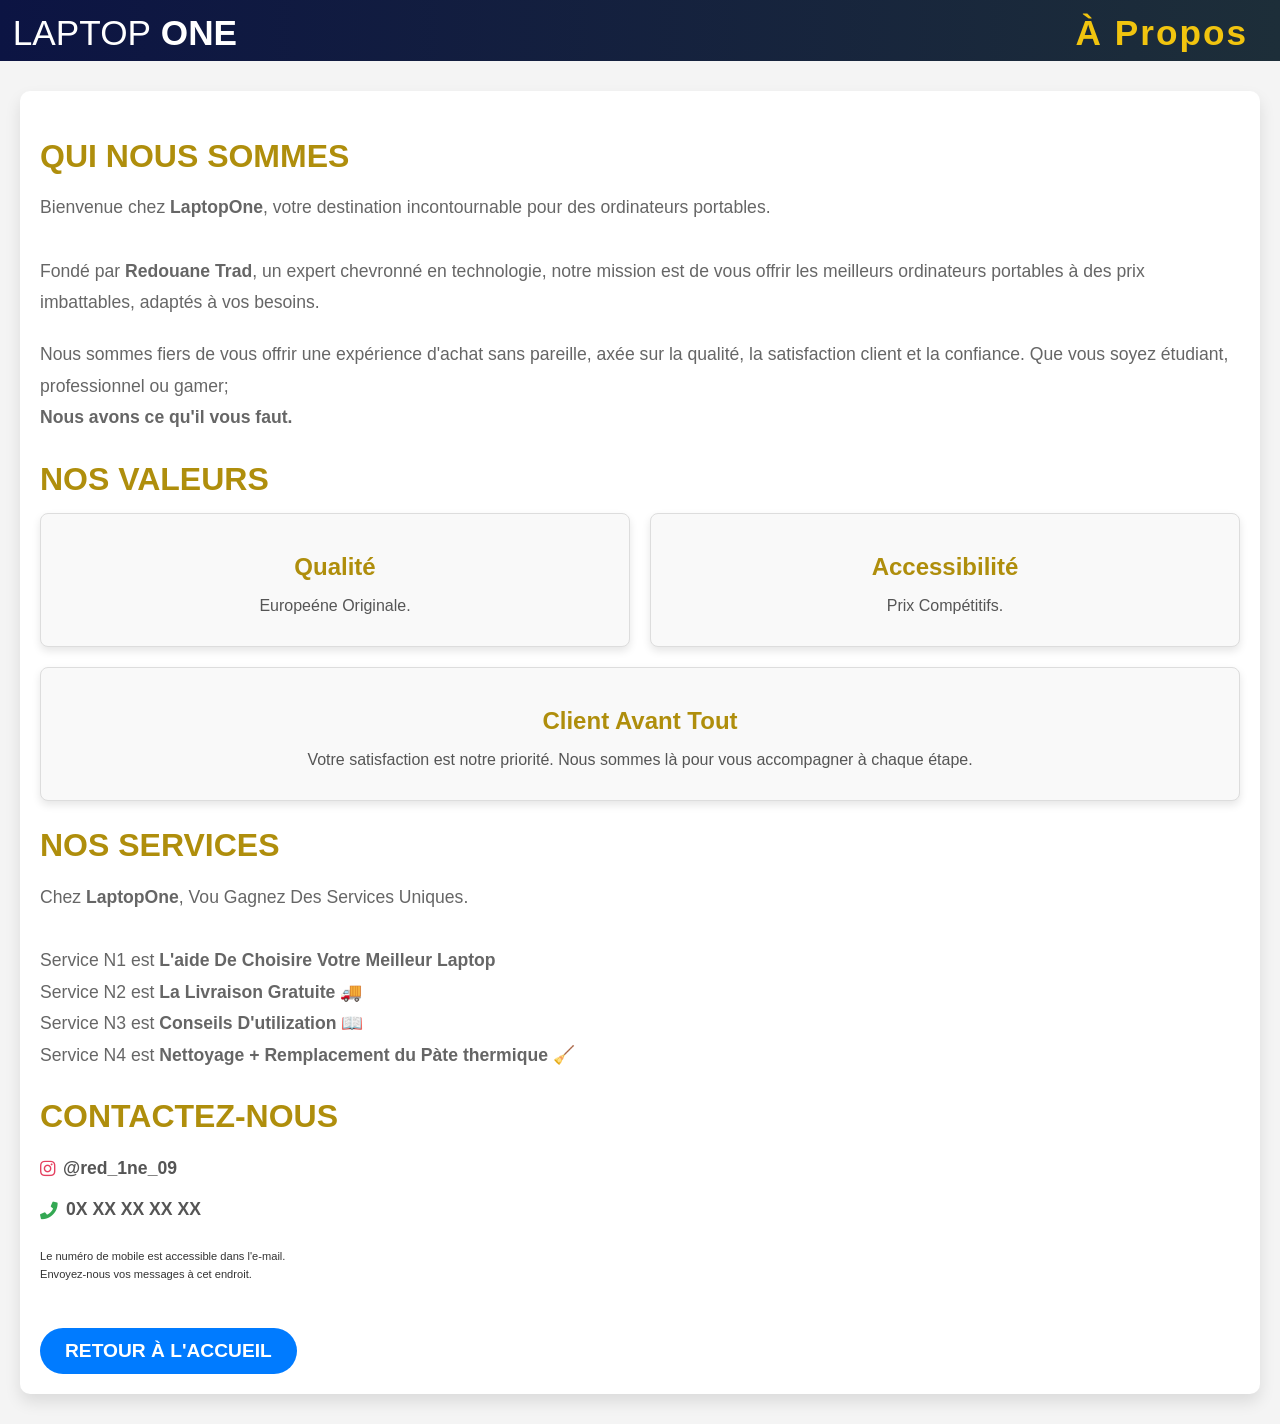
<file: About/about.html>
<!DOCTYPE html>
<html lang="en">
<head>
    <meta charset="UTF-8">
    <meta name="viewport" content="width=device-width, initial-scale=1.0">
    <title>About Us - Laptop Store</title>
    <link href="https://cdnjs.cloudflare.com/ajax/libs/font-awesome/5.15.4/css/all.min.css" rel="stylesheet">
    <link rel="stylesheet" href="about.css">
</head>
    <body>
        <div class="hero">
            <p>LAPTOP<strong> ONE</strong></p>
            <h1>À Propos</h1>
        </div>
        <div class="container">
            <h2>Qui Nous Sommes</h2>
            <p class="content">Bienvenue chez <strong>LaptopOne</strong>, votre destination incontournable pour des ordinateurs portables.<br><br>Fondé par <strong>Redouane Trad</strong>, un expert chevronné en technologie, notre mission est de vous offrir les meilleurs ordinateurs portables à des prix imbattables, adaptés à vos besoins.</p>
            <p class="content">Nous sommes fiers de vous offrir une expérience d'achat sans pareille, axée sur la qualité, la satisfaction client et la confiance. Que vous soyez étudiant, professionnel ou gamer;<br><strong> Nous avons ce qu'il vous faut.</strong></p>
            
            <h2>Nos Valeurs</h2>
            <div class="values">
                <div class="value-card">
                    <h3>Qualité</h3>
                    <p>Europeéne Originale.</p>
                </div>
                <div class="value-card">
                    <h3>Accessibilité</h3>
                    <p>Prix Compétitifs.</p>
                </div>
                <div class="value-card">
                    <h3>Client Avant Tout</h3>
                    <p>Votre satisfaction est notre priorité. Nous sommes là pour vous accompagner à chaque étape.</p>
                </div>
            </div>

            
            <h2>Nos Services</h2>
            <p class="content">Chez <strong>LaptopOne</strong>, Vou Gagnez Des Services Uniques. <br>
                <br>Service N1 est<strong> L'aide De Choisire Votre Meilleur Laptop</strong>
                <br>Service N2 est<strong> La Livraison Gratuite 🚚</strong>
                <br>Service N3 est<strong> Conseils D'utilization 📖</strong>
                <br>Service N4 est<strong> Nettoyage + Remplacement du Pàte thermique 🧹</strong>
            
            <h2 id="Contacts">Contactez-Nous</h2>
            <div class="contact" style="font-size: 16px;">
                <p class="content">
                    <span style="display: flex; align-items: center; margin-bottom: 10px;">
                        <i class="fab fa-instagram" style="color: #E4405F; margin-right: 8px;"></i>
                        <a href="https://www.instagram.com/red_1ne_09" style="color: #555; text-decoration: none; font-weight: bold;">@red_1ne_09</a>
                    </span>
                    <span style="display: flex; align-items: center;">
                        <i class="fas fa-phone" style="color: #34A853; margin-right: 8px;"></i>
                        <a style="color: #555; text-decoration: none; font-weight: bold;">0X XX XX XX XX</a>
                    </span>
                    <span>
                        <p style="text-align: start;"><small><small>Le numéro de mobile est accessible dans l'e-mail. <br>Envoyez-nous vos messages à cet endroit.</small></small></p>
                    </span>
                </p>
            </div>

            <a href="../index.html" class="back-btn">Retour à l'accueil</a>
        </div>
    </body>
</html>
</file>
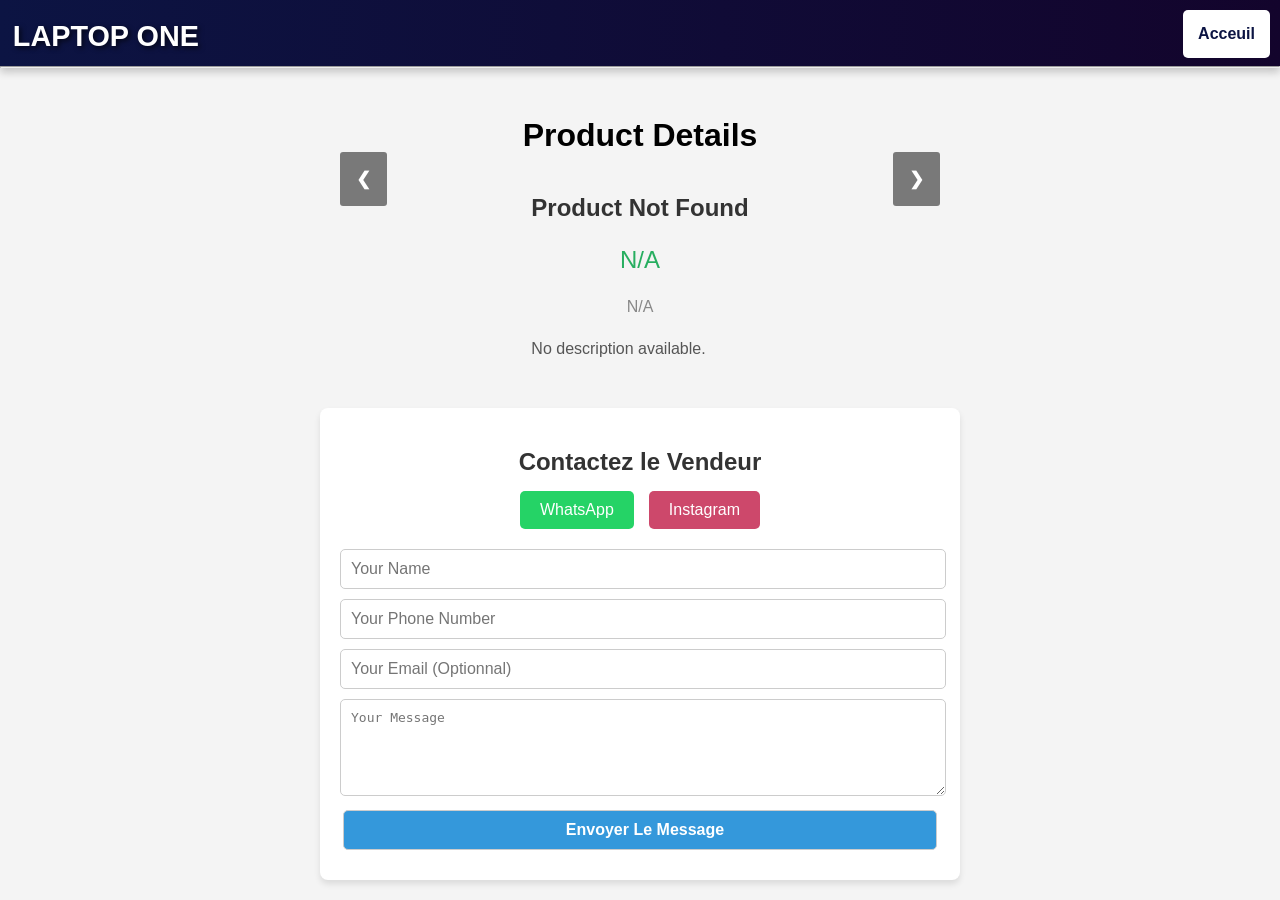
<file: Product/product.html>
<!DOCTYPE html>
<html lang="en">
<head>
    <meta charset="UTF-8">
    <meta name="viewport" content="width=device-width, initial-scale=1.0">
    <title>Product Details</title>
    <link rel="stylesheet" href="product.css">
</head>
<body>
    <div id="Header">
        <div class="Title">
            <h1 class="Logo">LAPTOP <strong>ONE</strong></h1>
            <a href="../index.html" class="home-button">Acceuil</a>
        </div>
        <hr>
    </div>
    <div class="container">
        <h1>Product Details</h1>
        <div class="product-details">
            <div class="image-slider" id="image-slider">
                <a class="prev" onclick="changeSlide(-1)">&#10094;</a>
                <a class="next" onclick="changeSlide(1)">&#10095;</a>
            </div>
            <div class="product-info">
                <h2 id="product-name">Laptop Model</h2>
                <p class="price" id="product-price">$899.99</p>
                <p class="condition" id="product-condition">Condition: New</p>
                <p class="description" id="product-description">
                    This laptop features the latest technology with a high-resolution display, fast processor, and ample storage space.
                </p>
            </div>
        </div>
        
        <div class="contact-section">
            <h2>Contactez le Vendeur</h2>
            <div class="contact-buttons">
                <a href="https://wa.me/0662673530" class="whatsapp" target="_blank">WhatsApp</a>
                <a href="https://www.instagram.com/red_1ne_09/" class="instagram" target="_blank">Instagram</a>
            </div>
            
            <form class="contact-form" action="https://formspree.io/f/xovvkbko" method="POST">
                <input type="hidden" name="product_id" id="product-id" value="default_id">
                <input type="text" name="name" placeholder="Your Name" required>
                <input type="number" name="number" placeholder="Your Phone Number" required>
                <input type="email" name="email" placeholder="Your Email (Optionnal)">
                <textarea name="message" placeholder="Your Message" rows="5" required></textarea>
                <button type="submit">Envoyer Le Message</button>
            </form>
            
        </div>
    </div>

    <script>
        const productData = {
            
            '1': {
                name: 'ASUS ROG Strix G17',
                price: '335000DA',
                condition: 'Condition: New',
                description: `This ASUS ROG laptop features a Ryzen 9 processor, powerful graphics, and a sleek design.`,
                images: [
                    'https://deystore.dz/wp-content/uploads/2024/12/ROG-1.jpg',
                    'https://deystore.dz/wp-content/uploads/2024/12/ROG-2.jpg',
                    'https://deystore.dz/wp-content/uploads/2024/12/ROG-3.jpg'
                ]
            }
        };

        let slideIndex = 0;

        const params = new URLSearchParams(window.location.search);
        const productNumber = params.get('product');

        const data = productData[productNumber] || {};
        document.getElementById('product-name').textContent = data.name || 'Product Not Found';
        document.getElementById('product-price').textContent = data.price || 'N/A';
        document.getElementById('product-condition').textContent = data.condition || 'N/A';
        document.getElementById('product-description').innerText = data.description || 'No description available.';

        const imageSlider = document.getElementById('image-slider');
        if (data.images && data.images.length > 0) {
            data.images.forEach((imageUrl, index) => {
                const slideDiv = document.createElement('div');
                slideDiv.className = 'slide';
                slideDiv.style.display = index === 0 ? 'block' : 'none';
                slideDiv.innerHTML = `<img src="${imageUrl}" alt="Laptop Image ${index + 1}">`;
                imageSlider.insertBefore(slideDiv, imageSlider.querySelector('.next'));
            });
        }

        function showSlides() {
            const slides = document.querySelectorAll('.slide');
            slides.forEach((slide, index) => {
                slide.style.display = index === slideIndex ? 'block' : 'none';
            });
        }

        function changeSlide(n) {
            const slides = document.querySelectorAll('.slide');
            slideIndex += n;
            if (slideIndex >= slides.length) slideIndex = 0;
            if (slideIndex < 0) slideIndex = slides.length - 1;
            showSlides();
        }

        showSlides();

        function sendMessage(event) {
            event.preventDefault();
            const name = document.getElementById('user-name').value;
            const message = document.getElementById('user-message').value;
            const number = document.getElementById('user-number').value;

            alert(`Message sent! Name: ${name}, Message: ${message}, Number: ${number}`);
        }

        function ChangeDefaultID(){
            // Example: Get product ID from URL query parameters
            const parameters = new URLSearchParams(window.location.search);
            const productId = parameters.get('product') || 'default_id';
    
            // Set the product ID in the hidden input field
            document.getElementById('product-id').value = productId;
        }
        ChangeDefaultID();

    </script>
</body>
</html>
</file>
<file: About/about.css>
body {
    font-family: 'Arial', sans-serif;
    margin: 0;
    padding: 0;
    background-color: #f4f4f4;
    color: #333;
}

.hero {
    background: linear-gradient(to right, #0c1443, #1d2e39);
    padding-top: 5px;
    text-align: center;
    display: flex;
    align-items: center;
}

.hero h1 {
    color: #f1c40f;
    font-size: 2.2em;
    
    margin: 0 auto;
    width: 45%;
    
    
    letter-spacing: 2px;
    text-align: end;
    
}

.hero p {
    color: white;
    font-size: 2.2em;
    margin: 0;
    line-height: 1.6;
    width: 49%;
    text-align:start;
    margin-left: 1%;
}

.container {
    max-width: 1200px;
    margin: 30px auto;
    padding: 20px;
    background: #fff;
    border-radius: 10px;
    box-shadow: 0 8px 16px rgba(0, 0, 0, 0.1);
}

h2 {
    font-size: 2em;
    color: #af8e0c;
    margin-bottom: 15px;
    text-transform: uppercase;
}

.content {
    line-height: 1.8;
    font-size: 1.1em;
    color: #666;
    margin-bottom: 20px;
}

.values {
    display: flex;
    justify-content: space-between;
    flex-wrap: wrap;
    gap: 20px;
}

.value-card {
    flex: 1 1 30%;
    background: #f9f9f9;
    border: 1px solid #ddd;
    border-radius: 8px;
    padding: 15px;
    text-align: center;
    box-shadow: 0 4px 8px rgba(0, 0, 0, 0.1);
}

.value-card h3 {
    font-size: 1.5em;
    margin-bottom: 10px;
    color: #af8e0c;
}

.value-card p {
    font-size: 1em;
    color: #555;
}

.back-btn {
    display: inline-block;
    padding: 12px 25px;
    background: #007BFF;
    color: #fff;
    font-size: 1.2em;
    font-weight: bold;
    text-transform: uppercase;
    text-decoration: none;
    border-radius: 25px;
    margin: 30px auto 0;
    transition: 0.3s ease;
    text-align: center;
    width: fit-content;
}

.back-btn:hover {
    background: #0056b3;
}
a{
    color: #f1c40f; 
    text-decoration: none; 
    font-weight: bold;
}
@media only screen and (max-width:600px) {
    .hero h1 {
        font-size: 1.8em;
    }

    .hero p {
        font-size: 1.8em;
        line-height: 1.6;
    }
    .container p{
        font-size: 1.8em;
        text-align: center;
    }
    .container h2{
        text-align: center;
    }
    .value-card h3{
        font-size: 1.8em;
    }
    .contact{
        width: 100%;
        justify-content: center;
    }
    .contact i{
        padding-inline: 10px;
    }
    .contact a{
        font-size: .95em;
    }
    #Contacts{
        text-align: start;
    }
}
</file>
<file: Product/product.css>
body {
    font-family: Arial, sans-serif;
    margin: 0;
    padding: 0;
    background-color: #f4f4f4;
}
/*Header*/
#Header {
    background: linear-gradient(to right, #0c1443, #13042c); /* Sleek blue gradient */
    color: #fff;
    text-align: center;
    height: fit-content;
    box-shadow: 0 4px 8px rgba(0, 0, 0, 0.2); /* Subtle shadow for elevation */
}
.Title{
    text-align: center;
    display: flex;
    align-items: center;
}
.Logo {
    margin: 0;
    font-size: 1.8em;
    width:100%;
    padding-top: 15px;
    padding-left: 1%;
    text-align: start;
    text-shadow: 2px 2px 5px rgba(0, 0, 0, 0.7); /* Slight shadow for depth */
}

.home-button{
    margin: 0 auto;
    margin-right: 10px;
    margin-top: 10px;
    padding: 15px;
    border-radius: 5px;
    text-decoration: none;
    font-weight: 900;
    color: #0c1443;
    background-color: white;
    min-width: fit-content;
}
.container {
    width: 90%;
    margin: 0 auto;
    padding: 20px;
}
h1 {
    text-align: center;
    margin-bottom: 20px;
}
.product-details {
    display: flex;
    flex-direction: column;
    align-items: center;
}
.image-slider {
    position: relative;
    max-width: 600px;
    width: 100%;
    margin-bottom: 20px;
}
.slide {
    display: none;
    width: 100%;
}
.slide img {
    width: 100%;
    border-radius: 8px;
}
.prev, .next {
    cursor: pointer;
    position: absolute;
    top: 50%;
    width: auto;
    padding: 16px;
    margin-top: -22px;
    color: #fff;
    font-weight: bold;
    font-size: 18px;
    transition: background-color 0.3s ease;
    border-radius: 3px;
    user-select: none;
}
.prev {
    left: 0;
    background-color: rgba(0,0,0,0.5);
}
.next {
    right: 0;
    background-color: rgba(0,0,0,0.5);
}
.prev:hover, .next:hover {
    background-color: rgba(0,0,0,0.8);
}
.product-info {
    text-align: center;
    max-width: 600px;
}
.product-info h2 {
    margin: 0 0 10px 0;
    font-size: 1.5em;
    color: #333;
}
.price {
    font-size: 1.5em;
    color: #27ae60;
}
.condition {
    font-size: 1em;
    color: #888;
    margin: 10px 0;
}
.description {
    font-size: 1em;
    color: #555;
    margin-top: 20px;
    line-height: 1.6;
    text-align: left;
}
.contact-section {
    margin: 0 auto;
    margin-top: 30px;
    padding: 20px;
    background-color: #fff;
    border-radius: 8px;
    box-shadow: 0 4px 6px rgba(0,0,0,0.1);
    max-width: 600px;
    text-align: center;
}
.contact-section h2 {
    font-size: 1.5em;
    margin-bottom: 15px;
    color: #333;
}
.contact-buttons {
    display: flex;
    justify-content: center;
    gap: 15px;
    margin-top: 15px;
}
.contact-buttons a {
    display: inline-block;
    padding: 10px 20px;
    font-size: 1em;
    color: #fff;
    border-radius: 5px;
    text-decoration: none;
    transition: background-color 0.3s ease;
}
.contact-buttons .instagram {
    background-color: #cd486b;
    color: #fff;
}

.contact-buttons .instagram:hover {
    background-color: #b93f5f;
}

.contact-buttons .whatsapp {
    background-color: #25d366;
}
.contact-buttons .whatsapp:hover {
    background-color: #1ebe5b;
}
.contact-buttons .email {
    background-color: #3498db;
}
.contact-buttons .email:hover {
    background-color: #2980b9;
}
.contact-form {
    margin: 0 auto;
    margin-top: 20px;
    width: 100%;
}
.contact-form input,
.contact-form textarea,
.contact-form button {
    width: 99%;
    padding: 10px;
    padding-right: 0;
    margin-bottom: 10px;
    border: 1px solid #ccc;
    border-radius: 5px;
    font-size: 1em;
}
.contact-form button {
    background-color: #3498db;
    color: #fff;
    font-weight: bold;
    cursor: pointer;
    transition: background-color 0.3s ease;
}
.contact-form button:hover {
    background-color: #2980b9;
}
</file>
